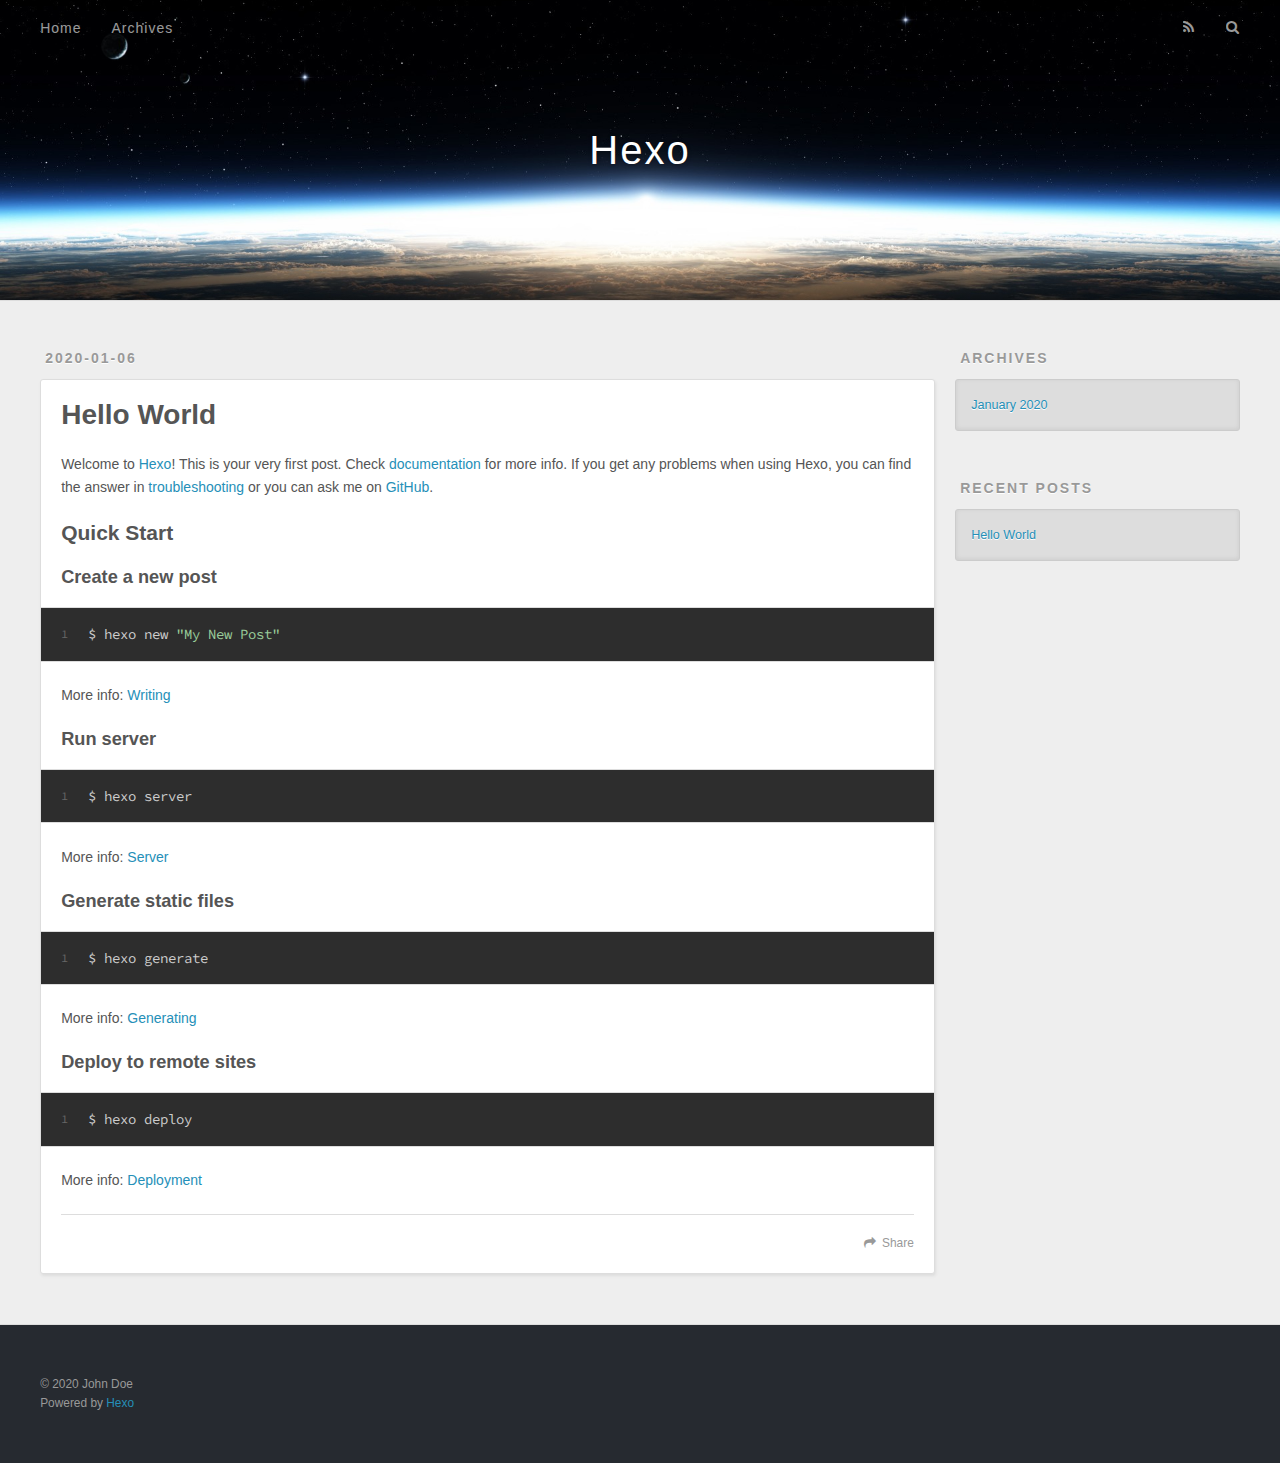
<file: index.html>
<!DOCTYPE html>
<html>
<head>
  <meta charset="utf-8">
  

  
  <title>Hexo</title>
  <meta name="viewport" content="width=device-width, initial-scale=1, maximum-scale=1">
  <meta property="og:type" content="website">
<meta property="og:title" content="Hexo">
<meta property="og:url" content="http://yoursite.com/index.html">
<meta property="og:site_name" content="Hexo">
<meta property="og:locale" content="en_US">
<meta property="article:author" content="John Doe">
<meta name="twitter:card" content="summary">
  
    <link rel="alternate" href="/atom.xml" title="Hexo" type="application/atom+xml">
  
  
    <link rel="icon" href="/favicon.png">
  
  
    <link href="//fonts.googleapis.com/css?family=Source+Code+Pro" rel="stylesheet" type="text/css">
  
  
<link rel="stylesheet" href="/css/style.css">

<meta name="generator" content="Hexo 4.2.0"></head>

<body>
  <div id="container">
    <div id="wrap">
      <header id="header">
  <div id="banner"></div>
  <div id="header-outer" class="outer">
    <div id="header-title" class="inner">
      <h1 id="logo-wrap">
        <a href="/" id="logo">Hexo</a>
      </h1>
      
    </div>
    <div id="header-inner" class="inner">
      <nav id="main-nav">
        <a id="main-nav-toggle" class="nav-icon"></a>
        
          <a class="main-nav-link" href="/">Home</a>
        
          <a class="main-nav-link" href="/archives">Archives</a>
        
      </nav>
      <nav id="sub-nav">
        
          <a id="nav-rss-link" class="nav-icon" href="/atom.xml" title="RSS Feed"></a>
        
        <a id="nav-search-btn" class="nav-icon" title="Search"></a>
      </nav>
      <div id="search-form-wrap">
        <form action="//google.com/search" method="get" accept-charset="UTF-8" class="search-form"><input type="search" name="q" class="search-form-input" placeholder="Search"><button type="submit" class="search-form-submit">&#xF002;</button><input type="hidden" name="sitesearch" value="http://yoursite.com"></form>
      </div>
    </div>
  </div>
</header>
      <div class="outer">
        <section id="main">
  
    <article id="post-hello-world" class="article article-type-post" itemscope itemprop="blogPost">
  <div class="article-meta">
    <a href="/2020/01/06/hello-world/" class="article-date">
  <time datetime="2020-01-06T01:32:23.304Z" itemprop="datePublished">2020-01-06</time>
</a>
    
  </div>
  <div class="article-inner">
    
    
      <header class="article-header">
        
  
    <h1 itemprop="name">
      <a class="article-title" href="/2020/01/06/hello-world/">Hello World</a>
    </h1>
  

      </header>
    
    <div class="article-entry" itemprop="articleBody">
      
        <p>Welcome to <a href="https://hexo.io/" target="_blank" rel="noopener">Hexo</a>! This is your very first post. Check <a href="https://hexo.io/docs/" target="_blank" rel="noopener">documentation</a> for more info. If you get any problems when using Hexo, you can find the answer in <a href="https://hexo.io/docs/troubleshooting.html" target="_blank" rel="noopener">troubleshooting</a> or you can ask me on <a href="https://github.com/hexojs/hexo/issues" target="_blank" rel="noopener">GitHub</a>.</p>
<h2 id="Quick-Start"><a href="#Quick-Start" class="headerlink" title="Quick Start"></a>Quick Start</h2><h3 id="Create-a-new-post"><a href="#Create-a-new-post" class="headerlink" title="Create a new post"></a>Create a new post</h3><figure class="highlight bash"><table><tr><td class="gutter"><pre><span class="line">1</span><br></pre></td><td class="code"><pre><span class="line">$ hexo new <span class="string">"My New Post"</span></span><br></pre></td></tr></table></figure>

<p>More info: <a href="https://hexo.io/docs/writing.html" target="_blank" rel="noopener">Writing</a></p>
<h3 id="Run-server"><a href="#Run-server" class="headerlink" title="Run server"></a>Run server</h3><figure class="highlight bash"><table><tr><td class="gutter"><pre><span class="line">1</span><br></pre></td><td class="code"><pre><span class="line">$ hexo server</span><br></pre></td></tr></table></figure>

<p>More info: <a href="https://hexo.io/docs/server.html" target="_blank" rel="noopener">Server</a></p>
<h3 id="Generate-static-files"><a href="#Generate-static-files" class="headerlink" title="Generate static files"></a>Generate static files</h3><figure class="highlight bash"><table><tr><td class="gutter"><pre><span class="line">1</span><br></pre></td><td class="code"><pre><span class="line">$ hexo generate</span><br></pre></td></tr></table></figure>

<p>More info: <a href="https://hexo.io/docs/generating.html" target="_blank" rel="noopener">Generating</a></p>
<h3 id="Deploy-to-remote-sites"><a href="#Deploy-to-remote-sites" class="headerlink" title="Deploy to remote sites"></a>Deploy to remote sites</h3><figure class="highlight bash"><table><tr><td class="gutter"><pre><span class="line">1</span><br></pre></td><td class="code"><pre><span class="line">$ hexo deploy</span><br></pre></td></tr></table></figure>

<p>More info: <a href="https://hexo.io/docs/one-command-deployment.html" target="_blank" rel="noopener">Deployment</a></p>

      
    </div>
    <footer class="article-footer">
      <a data-url="http://yoursite.com/2020/01/06/hello-world/" data-id="ck51tcyux00008ps6fb0d70dn" class="article-share-link">Share</a>
      
      
    </footer>
  </div>
  
</article>


  


</section>
        
          <aside id="sidebar">
  
    

  
    

  
    
  
    
  <div class="widget-wrap">
    <h3 class="widget-title">Archives</h3>
    <div class="widget">
      <ul class="archive-list"><li class="archive-list-item"><a class="archive-list-link" href="/archives/2020/01/">January 2020</a></li></ul>
    </div>
  </div>


  
    
  <div class="widget-wrap">
    <h3 class="widget-title">Recent Posts</h3>
    <div class="widget">
      <ul>
        
          <li>
            <a href="/2020/01/06/hello-world/">Hello World</a>
          </li>
        
      </ul>
    </div>
  </div>

  
</aside>
        
      </div>
      <footer id="footer">
  
  <div class="outer">
    <div id="footer-info" class="inner">
      &copy; 2020 John Doe<br>
      Powered by <a href="http://hexo.io/" target="_blank">Hexo</a>
    </div>
  </div>
</footer>
    </div>
    <nav id="mobile-nav">
  
    <a href="/" class="mobile-nav-link">Home</a>
  
    <a href="/archives" class="mobile-nav-link">Archives</a>
  
</nav>
    

<script src="//ajax.googleapis.com/ajax/libs/jquery/2.0.3/jquery.min.js"></script>


  
<link rel="stylesheet" href="/fancybox/jquery.fancybox.css">

  
<script src="/fancybox/jquery.fancybox.pack.js"></script>




<script src="/js/script.js"></script>




  </div>
</body>
</html>
</file>
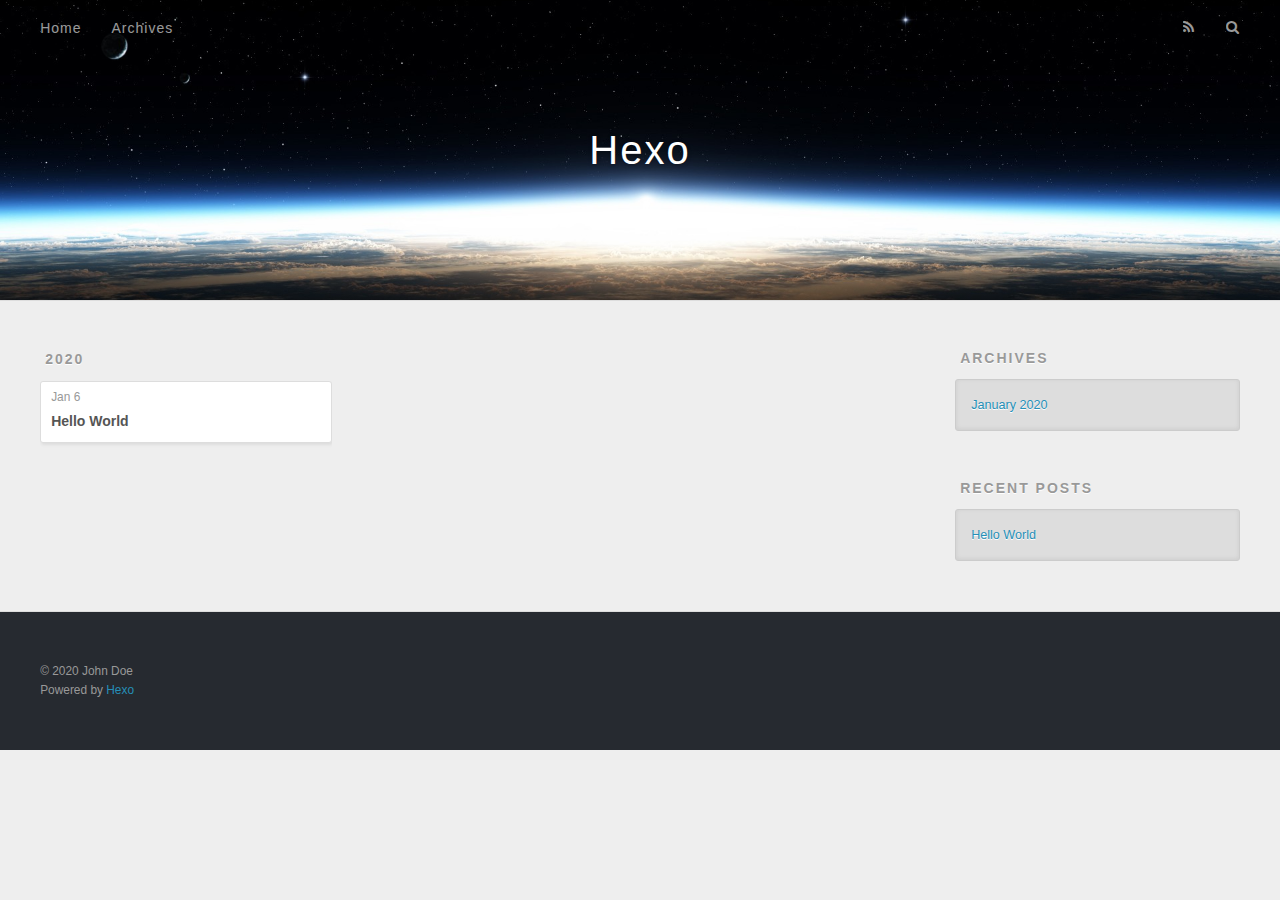
<file: archives/index.html>
<!DOCTYPE html>
<html>
<head>
  <meta charset="utf-8">
  

  
  <title>Archives | Hexo</title>
  <meta name="viewport" content="width=device-width, initial-scale=1, maximum-scale=1">
  <meta property="og:type" content="website">
<meta property="og:title" content="Hexo">
<meta property="og:url" content="http://yoursite.com/archives/index.html">
<meta property="og:site_name" content="Hexo">
<meta property="og:locale" content="en_US">
<meta property="article:author" content="John Doe">
<meta name="twitter:card" content="summary">
  
    <link rel="alternate" href="/atom.xml" title="Hexo" type="application/atom+xml">
  
  
    <link rel="icon" href="/favicon.png">
  
  
    <link href="//fonts.googleapis.com/css?family=Source+Code+Pro" rel="stylesheet" type="text/css">
  
  
<link rel="stylesheet" href="/css/style.css">

<meta name="generator" content="Hexo 4.2.0"></head>

<body>
  <div id="container">
    <div id="wrap">
      <header id="header">
  <div id="banner"></div>
  <div id="header-outer" class="outer">
    <div id="header-title" class="inner">
      <h1 id="logo-wrap">
        <a href="/" id="logo">Hexo</a>
      </h1>
      
    </div>
    <div id="header-inner" class="inner">
      <nav id="main-nav">
        <a id="main-nav-toggle" class="nav-icon"></a>
        
          <a class="main-nav-link" href="/">Home</a>
        
          <a class="main-nav-link" href="/archives">Archives</a>
        
      </nav>
      <nav id="sub-nav">
        
          <a id="nav-rss-link" class="nav-icon" href="/atom.xml" title="RSS Feed"></a>
        
        <a id="nav-search-btn" class="nav-icon" title="Search"></a>
      </nav>
      <div id="search-form-wrap">
        <form action="//google.com/search" method="get" accept-charset="UTF-8" class="search-form"><input type="search" name="q" class="search-form-input" placeholder="Search"><button type="submit" class="search-form-submit">&#xF002;</button><input type="hidden" name="sitesearch" value="http://yoursite.com"></form>
      </div>
    </div>
  </div>
</header>
      <div class="outer">
        <section id="main">
  
  
    
    
      
      
      <section class="archives-wrap">
        <div class="archive-year-wrap">
          <a href="/archives/2020" class="archive-year">2020</a>
        </div>
        <div class="archives">
    
    <article class="archive-article archive-type-post">
  <div class="archive-article-inner">
    <header class="archive-article-header">
      <a href="/2020/01/06/hello-world/" class="archive-article-date">
  <time datetime="2020-01-06T01:32:23.304Z" itemprop="datePublished">Jan 6</time>
</a>
      
  
    <h1 itemprop="name">
      <a class="archive-article-title" href="/2020/01/06/hello-world/">Hello World</a>
    </h1>
  

    </header>
  </div>
</article>
  
  
    </div></section>
  


</section>
        
          <aside id="sidebar">
  
    

  
    

  
    
  
    
  <div class="widget-wrap">
    <h3 class="widget-title">Archives</h3>
    <div class="widget">
      <ul class="archive-list"><li class="archive-list-item"><a class="archive-list-link" href="/archives/2020/01/">January 2020</a></li></ul>
    </div>
  </div>


  
    
  <div class="widget-wrap">
    <h3 class="widget-title">Recent Posts</h3>
    <div class="widget">
      <ul>
        
          <li>
            <a href="/2020/01/06/hello-world/">Hello World</a>
          </li>
        
      </ul>
    </div>
  </div>

  
</aside>
        
      </div>
      <footer id="footer">
  
  <div class="outer">
    <div id="footer-info" class="inner">
      &copy; 2020 John Doe<br>
      Powered by <a href="http://hexo.io/" target="_blank">Hexo</a>
    </div>
  </div>
</footer>
    </div>
    <nav id="mobile-nav">
  
    <a href="/" class="mobile-nav-link">Home</a>
  
    <a href="/archives" class="mobile-nav-link">Archives</a>
  
</nav>
    

<script src="//ajax.googleapis.com/ajax/libs/jquery/2.0.3/jquery.min.js"></script>


  
<link rel="stylesheet" href="/fancybox/jquery.fancybox.css">

  
<script src="/fancybox/jquery.fancybox.pack.js"></script>




<script src="/js/script.js"></script>




  </div>
</body>
</html>
</file>
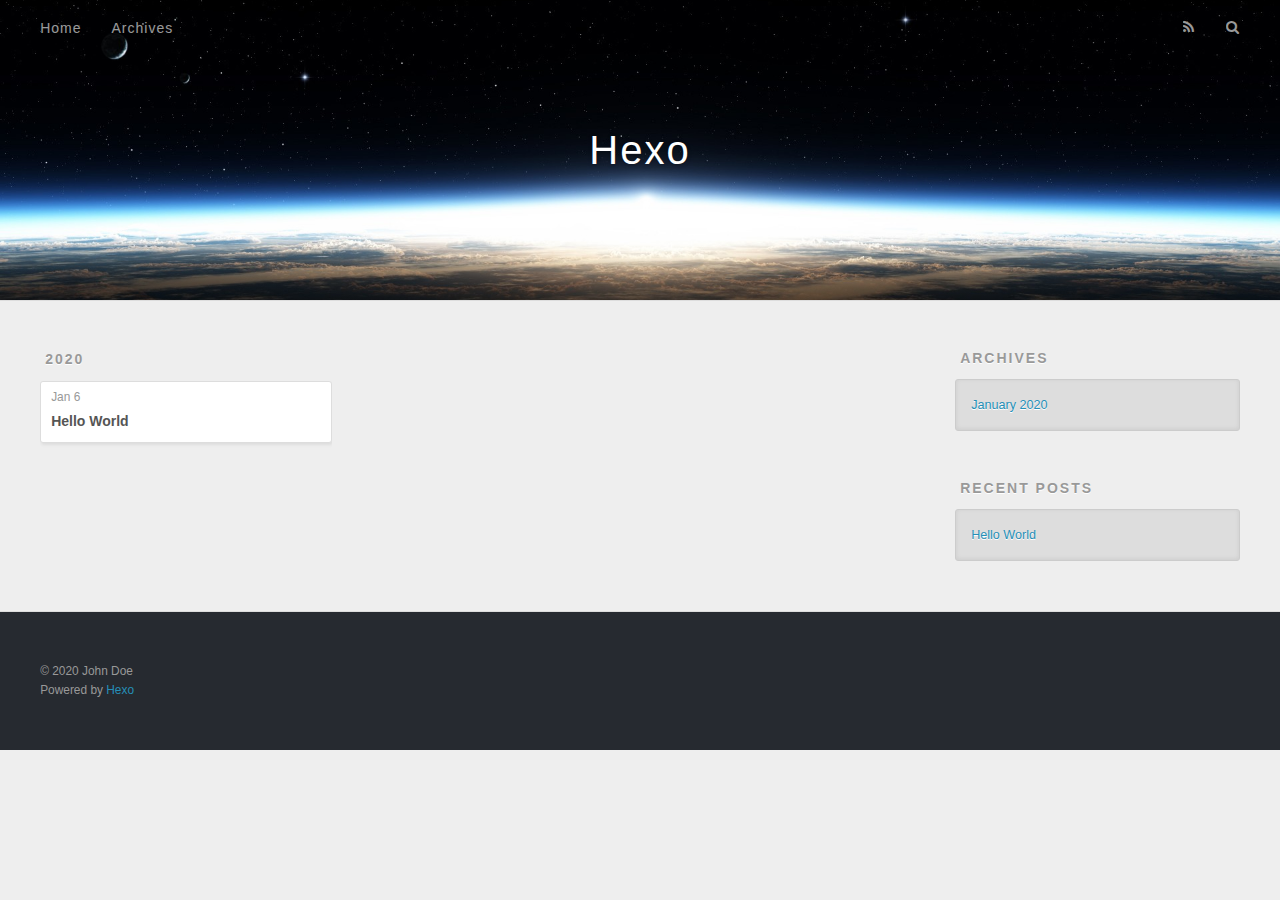
<file: archives/2020/index.html>
<!DOCTYPE html>
<html>
<head>
  <meta charset="utf-8">
  

  
  <title>Archives: 2020 | Hexo</title>
  <meta name="viewport" content="width=device-width, initial-scale=1, maximum-scale=1">
  <meta property="og:type" content="website">
<meta property="og:title" content="Hexo">
<meta property="og:url" content="http://yoursite.com/archives/2020/index.html">
<meta property="og:site_name" content="Hexo">
<meta property="og:locale" content="en_US">
<meta property="article:author" content="John Doe">
<meta name="twitter:card" content="summary">
  
    <link rel="alternate" href="/atom.xml" title="Hexo" type="application/atom+xml">
  
  
    <link rel="icon" href="/favicon.png">
  
  
    <link href="//fonts.googleapis.com/css?family=Source+Code+Pro" rel="stylesheet" type="text/css">
  
  
<link rel="stylesheet" href="/css/style.css">

<meta name="generator" content="Hexo 4.2.0"></head>

<body>
  <div id="container">
    <div id="wrap">
      <header id="header">
  <div id="banner"></div>
  <div id="header-outer" class="outer">
    <div id="header-title" class="inner">
      <h1 id="logo-wrap">
        <a href="/" id="logo">Hexo</a>
      </h1>
      
    </div>
    <div id="header-inner" class="inner">
      <nav id="main-nav">
        <a id="main-nav-toggle" class="nav-icon"></a>
        
          <a class="main-nav-link" href="/">Home</a>
        
          <a class="main-nav-link" href="/archives">Archives</a>
        
      </nav>
      <nav id="sub-nav">
        
          <a id="nav-rss-link" class="nav-icon" href="/atom.xml" title="RSS Feed"></a>
        
        <a id="nav-search-btn" class="nav-icon" title="Search"></a>
      </nav>
      <div id="search-form-wrap">
        <form action="//google.com/search" method="get" accept-charset="UTF-8" class="search-form"><input type="search" name="q" class="search-form-input" placeholder="Search"><button type="submit" class="search-form-submit">&#xF002;</button><input type="hidden" name="sitesearch" value="http://yoursite.com"></form>
      </div>
    </div>
  </div>
</header>
      <div class="outer">
        <section id="main">
  
  
    
    
      
      
      <section class="archives-wrap">
        <div class="archive-year-wrap">
          <a href="/archives/2020" class="archive-year">2020</a>
        </div>
        <div class="archives">
    
    <article class="archive-article archive-type-post">
  <div class="archive-article-inner">
    <header class="archive-article-header">
      <a href="/2020/01/06/hello-world/" class="archive-article-date">
  <time datetime="2020-01-06T01:32:23.304Z" itemprop="datePublished">Jan 6</time>
</a>
      
  
    <h1 itemprop="name">
      <a class="archive-article-title" href="/2020/01/06/hello-world/">Hello World</a>
    </h1>
  

    </header>
  </div>
</article>
  
  
    </div></section>
  


</section>
        
          <aside id="sidebar">
  
    

  
    

  
    
  
    
  <div class="widget-wrap">
    <h3 class="widget-title">Archives</h3>
    <div class="widget">
      <ul class="archive-list"><li class="archive-list-item"><a class="archive-list-link" href="/archives/2020/01/">January 2020</a></li></ul>
    </div>
  </div>


  
    
  <div class="widget-wrap">
    <h3 class="widget-title">Recent Posts</h3>
    <div class="widget">
      <ul>
        
          <li>
            <a href="/2020/01/06/hello-world/">Hello World</a>
          </li>
        
      </ul>
    </div>
  </div>

  
</aside>
        
      </div>
      <footer id="footer">
  
  <div class="outer">
    <div id="footer-info" class="inner">
      &copy; 2020 John Doe<br>
      Powered by <a href="http://hexo.io/" target="_blank">Hexo</a>
    </div>
  </div>
</footer>
    </div>
    <nav id="mobile-nav">
  
    <a href="/" class="mobile-nav-link">Home</a>
  
    <a href="/archives" class="mobile-nav-link">Archives</a>
  
</nav>
    

<script src="//ajax.googleapis.com/ajax/libs/jquery/2.0.3/jquery.min.js"></script>


  
<link rel="stylesheet" href="/fancybox/jquery.fancybox.css">

  
<script src="/fancybox/jquery.fancybox.pack.js"></script>




<script src="/js/script.js"></script>




  </div>
</body>
</html>
</file>
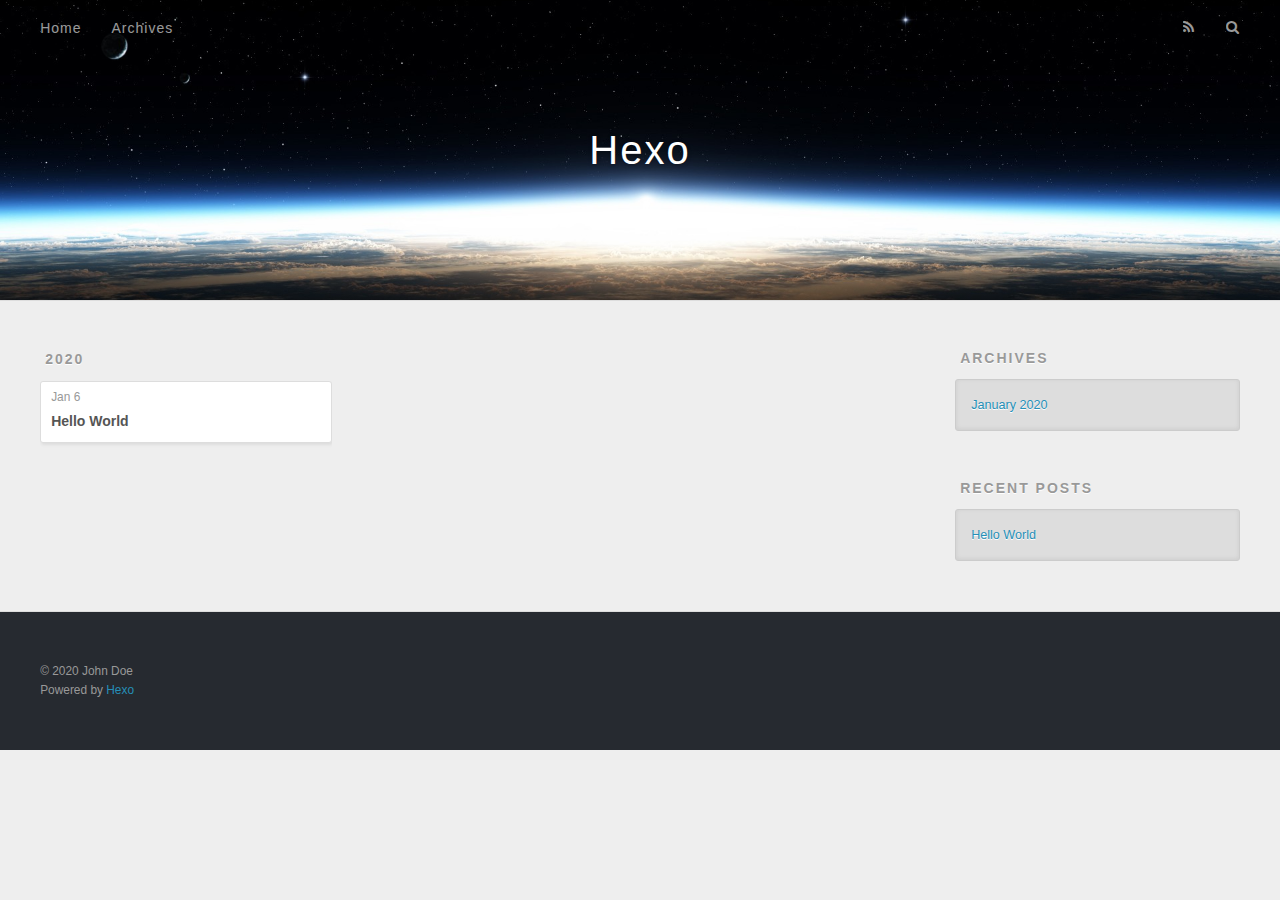
<file: archives/2020/01/index.html>
<!DOCTYPE html>
<html>
<head>
  <meta charset="utf-8">
  

  
  <title>Archives: 2020/1 | Hexo</title>
  <meta name="viewport" content="width=device-width, initial-scale=1, maximum-scale=1">
  <meta property="og:type" content="website">
<meta property="og:title" content="Hexo">
<meta property="og:url" content="http://yoursite.com/archives/2020/01/index.html">
<meta property="og:site_name" content="Hexo">
<meta property="og:locale" content="en_US">
<meta property="article:author" content="John Doe">
<meta name="twitter:card" content="summary">
  
    <link rel="alternate" href="/atom.xml" title="Hexo" type="application/atom+xml">
  
  
    <link rel="icon" href="/favicon.png">
  
  
    <link href="//fonts.googleapis.com/css?family=Source+Code+Pro" rel="stylesheet" type="text/css">
  
  
<link rel="stylesheet" href="/css/style.css">

<meta name="generator" content="Hexo 4.2.0"></head>

<body>
  <div id="container">
    <div id="wrap">
      <header id="header">
  <div id="banner"></div>
  <div id="header-outer" class="outer">
    <div id="header-title" class="inner">
      <h1 id="logo-wrap">
        <a href="/" id="logo">Hexo</a>
      </h1>
      
    </div>
    <div id="header-inner" class="inner">
      <nav id="main-nav">
        <a id="main-nav-toggle" class="nav-icon"></a>
        
          <a class="main-nav-link" href="/">Home</a>
        
          <a class="main-nav-link" href="/archives">Archives</a>
        
      </nav>
      <nav id="sub-nav">
        
          <a id="nav-rss-link" class="nav-icon" href="/atom.xml" title="RSS Feed"></a>
        
        <a id="nav-search-btn" class="nav-icon" title="Search"></a>
      </nav>
      <div id="search-form-wrap">
        <form action="//google.com/search" method="get" accept-charset="UTF-8" class="search-form"><input type="search" name="q" class="search-form-input" placeholder="Search"><button type="submit" class="search-form-submit">&#xF002;</button><input type="hidden" name="sitesearch" value="http://yoursite.com"></form>
      </div>
    </div>
  </div>
</header>
      <div class="outer">
        <section id="main">
  
  
    
    
      
      
      <section class="archives-wrap">
        <div class="archive-year-wrap">
          <a href="/archives/2020" class="archive-year">2020</a>
        </div>
        <div class="archives">
    
    <article class="archive-article archive-type-post">
  <div class="archive-article-inner">
    <header class="archive-article-header">
      <a href="/2020/01/06/hello-world/" class="archive-article-date">
  <time datetime="2020-01-06T01:32:23.304Z" itemprop="datePublished">Jan 6</time>
</a>
      
  
    <h1 itemprop="name">
      <a class="archive-article-title" href="/2020/01/06/hello-world/">Hello World</a>
    </h1>
  

    </header>
  </div>
</article>
  
  
    </div></section>
  


</section>
        
          <aside id="sidebar">
  
    

  
    

  
    
  
    
  <div class="widget-wrap">
    <h3 class="widget-title">Archives</h3>
    <div class="widget">
      <ul class="archive-list"><li class="archive-list-item"><a class="archive-list-link" href="/archives/2020/01/">January 2020</a></li></ul>
    </div>
  </div>


  
    
  <div class="widget-wrap">
    <h3 class="widget-title">Recent Posts</h3>
    <div class="widget">
      <ul>
        
          <li>
            <a href="/2020/01/06/hello-world/">Hello World</a>
          </li>
        
      </ul>
    </div>
  </div>

  
</aside>
        
      </div>
      <footer id="footer">
  
  <div class="outer">
    <div id="footer-info" class="inner">
      &copy; 2020 John Doe<br>
      Powered by <a href="http://hexo.io/" target="_blank">Hexo</a>
    </div>
  </div>
</footer>
    </div>
    <nav id="mobile-nav">
  
    <a href="/" class="mobile-nav-link">Home</a>
  
    <a href="/archives" class="mobile-nav-link">Archives</a>
  
</nav>
    

<script src="//ajax.googleapis.com/ajax/libs/jquery/2.0.3/jquery.min.js"></script>


  
<link rel="stylesheet" href="/fancybox/jquery.fancybox.css">

  
<script src="/fancybox/jquery.fancybox.pack.js"></script>




<script src="/js/script.js"></script>




  </div>
</body>
</html>
</file>
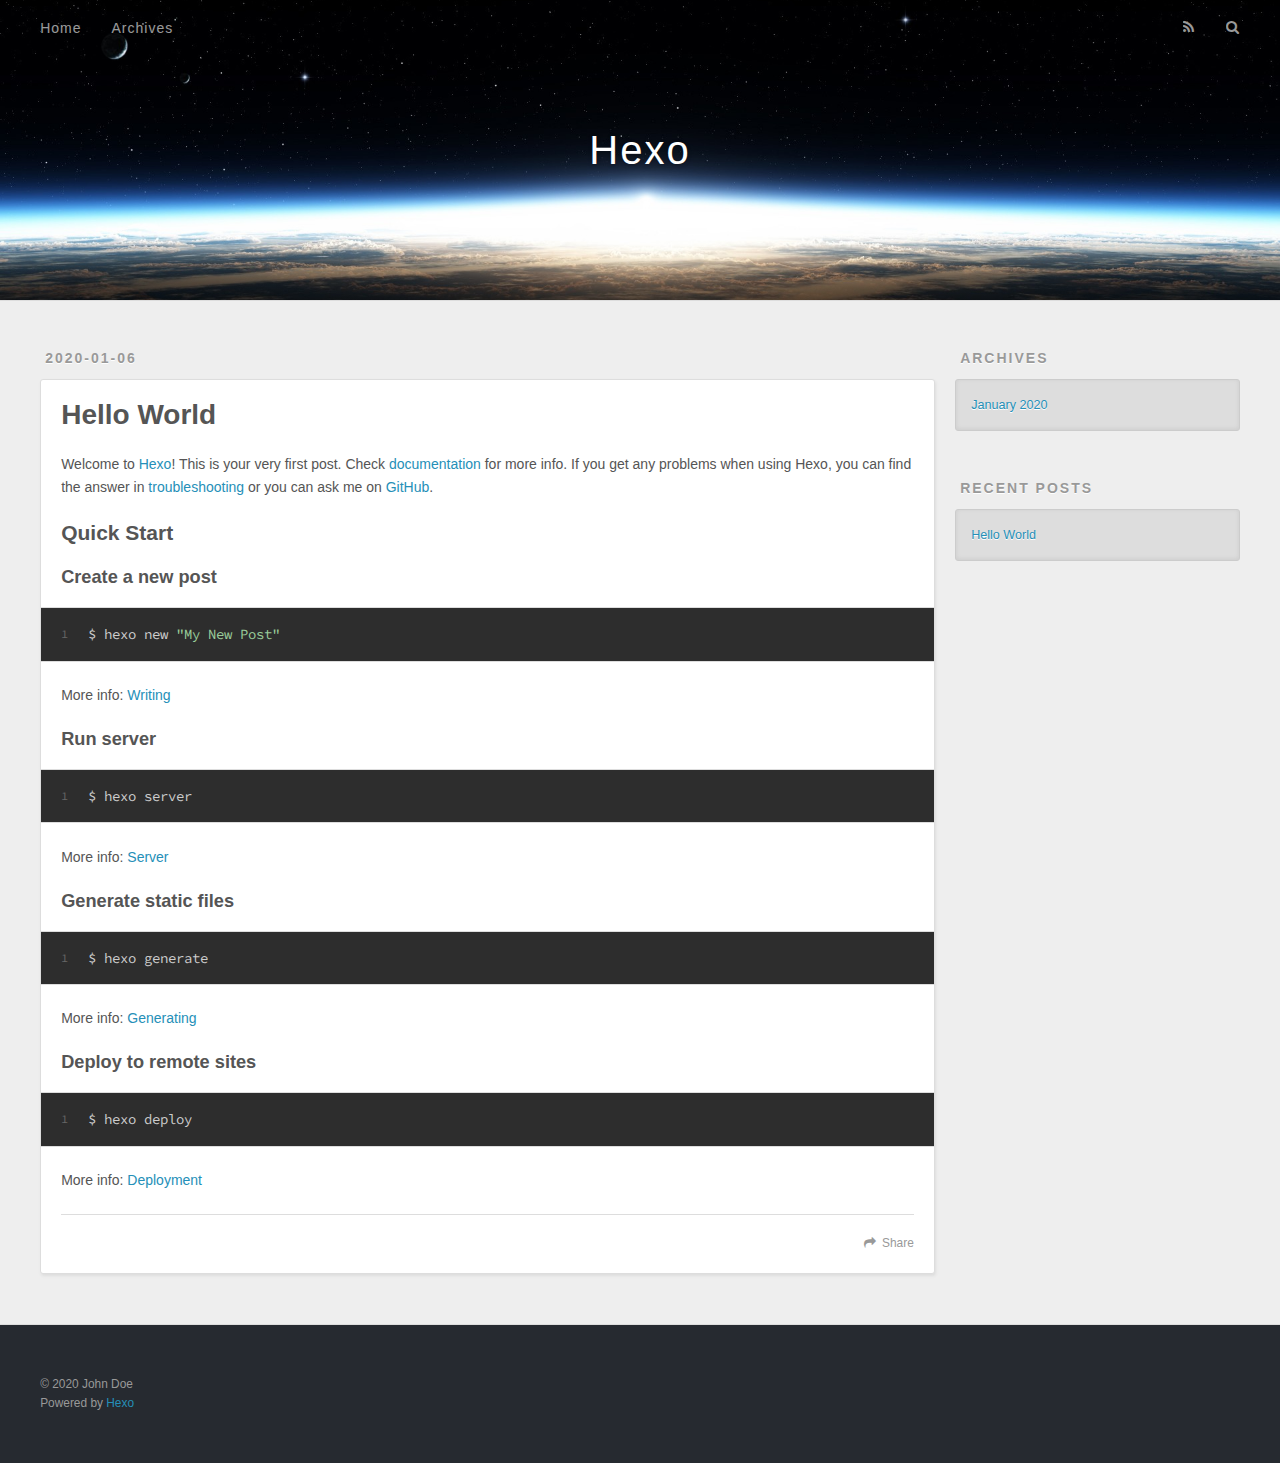
<file: 2020/01/06/hello-world/index.html>
<!DOCTYPE html>
<html>
<head>
  <meta charset="utf-8">
  

  
  <title>Hello World | Hexo</title>
  <meta name="viewport" content="width=device-width, initial-scale=1, maximum-scale=1">
  <meta name="description" content="Welcome to Hexo! This is your very first post. Check documentation for more info. If you get any problems when using Hexo, you can find the answer in troubleshooting or you can ask me on GitHub. Quick">
<meta property="og:type" content="article">
<meta property="og:title" content="Hello World">
<meta property="og:url" content="http://yoursite.com/2020/01/06/hello-world/index.html">
<meta property="og:site_name" content="Hexo">
<meta property="og:description" content="Welcome to Hexo! This is your very first post. Check documentation for more info. If you get any problems when using Hexo, you can find the answer in troubleshooting or you can ask me on GitHub. Quick">
<meta property="og:locale" content="en_US">
<meta property="article:published_time" content="2020-01-06T01:32:23.304Z">
<meta property="article:modified_time" content="2020-01-06T01:32:23.304Z">
<meta property="article:author" content="John Doe">
<meta name="twitter:card" content="summary">
  
    <link rel="alternate" href="/atom.xml" title="Hexo" type="application/atom+xml">
  
  
    <link rel="icon" href="/favicon.png">
  
  
    <link href="//fonts.googleapis.com/css?family=Source+Code+Pro" rel="stylesheet" type="text/css">
  
  
<link rel="stylesheet" href="/css/style.css">

<meta name="generator" content="Hexo 4.2.0"></head>

<body>
  <div id="container">
    <div id="wrap">
      <header id="header">
  <div id="banner"></div>
  <div id="header-outer" class="outer">
    <div id="header-title" class="inner">
      <h1 id="logo-wrap">
        <a href="/" id="logo">Hexo</a>
      </h1>
      
    </div>
    <div id="header-inner" class="inner">
      <nav id="main-nav">
        <a id="main-nav-toggle" class="nav-icon"></a>
        
          <a class="main-nav-link" href="/">Home</a>
        
          <a class="main-nav-link" href="/archives">Archives</a>
        
      </nav>
      <nav id="sub-nav">
        
          <a id="nav-rss-link" class="nav-icon" href="/atom.xml" title="RSS Feed"></a>
        
        <a id="nav-search-btn" class="nav-icon" title="Search"></a>
      </nav>
      <div id="search-form-wrap">
        <form action="//google.com/search" method="get" accept-charset="UTF-8" class="search-form"><input type="search" name="q" class="search-form-input" placeholder="Search"><button type="submit" class="search-form-submit">&#xF002;</button><input type="hidden" name="sitesearch" value="http://yoursite.com"></form>
      </div>
    </div>
  </div>
</header>
      <div class="outer">
        <section id="main"><article id="post-hello-world" class="article article-type-post" itemscope itemprop="blogPost">
  <div class="article-meta">
    <a href="/2020/01/06/hello-world/" class="article-date">
  <time datetime="2020-01-06T01:32:23.304Z" itemprop="datePublished">2020-01-06</time>
</a>
    
  </div>
  <div class="article-inner">
    
    
      <header class="article-header">
        
  
    <h1 class="article-title" itemprop="name">
      Hello World
    </h1>
  

      </header>
    
    <div class="article-entry" itemprop="articleBody">
      
        <p>Welcome to <a href="https://hexo.io/" target="_blank" rel="noopener">Hexo</a>! This is your very first post. Check <a href="https://hexo.io/docs/" target="_blank" rel="noopener">documentation</a> for more info. If you get any problems when using Hexo, you can find the answer in <a href="https://hexo.io/docs/troubleshooting.html" target="_blank" rel="noopener">troubleshooting</a> or you can ask me on <a href="https://github.com/hexojs/hexo/issues" target="_blank" rel="noopener">GitHub</a>.</p>
<h2 id="Quick-Start"><a href="#Quick-Start" class="headerlink" title="Quick Start"></a>Quick Start</h2><h3 id="Create-a-new-post"><a href="#Create-a-new-post" class="headerlink" title="Create a new post"></a>Create a new post</h3><figure class="highlight bash"><table><tr><td class="gutter"><pre><span class="line">1</span><br></pre></td><td class="code"><pre><span class="line">$ hexo new <span class="string">"My New Post"</span></span><br></pre></td></tr></table></figure>

<p>More info: <a href="https://hexo.io/docs/writing.html" target="_blank" rel="noopener">Writing</a></p>
<h3 id="Run-server"><a href="#Run-server" class="headerlink" title="Run server"></a>Run server</h3><figure class="highlight bash"><table><tr><td class="gutter"><pre><span class="line">1</span><br></pre></td><td class="code"><pre><span class="line">$ hexo server</span><br></pre></td></tr></table></figure>

<p>More info: <a href="https://hexo.io/docs/server.html" target="_blank" rel="noopener">Server</a></p>
<h3 id="Generate-static-files"><a href="#Generate-static-files" class="headerlink" title="Generate static files"></a>Generate static files</h3><figure class="highlight bash"><table><tr><td class="gutter"><pre><span class="line">1</span><br></pre></td><td class="code"><pre><span class="line">$ hexo generate</span><br></pre></td></tr></table></figure>

<p>More info: <a href="https://hexo.io/docs/generating.html" target="_blank" rel="noopener">Generating</a></p>
<h3 id="Deploy-to-remote-sites"><a href="#Deploy-to-remote-sites" class="headerlink" title="Deploy to remote sites"></a>Deploy to remote sites</h3><figure class="highlight bash"><table><tr><td class="gutter"><pre><span class="line">1</span><br></pre></td><td class="code"><pre><span class="line">$ hexo deploy</span><br></pre></td></tr></table></figure>

<p>More info: <a href="https://hexo.io/docs/one-command-deployment.html" target="_blank" rel="noopener">Deployment</a></p>

      
    </div>
    <footer class="article-footer">
      <a data-url="http://yoursite.com/2020/01/06/hello-world/" data-id="ck51tcyux00008ps6fb0d70dn" class="article-share-link">Share</a>
      
      
    </footer>
  </div>
  
    
  
</article>

</section>
        
          <aside id="sidebar">
  
    

  
    

  
    
  
    
  <div class="widget-wrap">
    <h3 class="widget-title">Archives</h3>
    <div class="widget">
      <ul class="archive-list"><li class="archive-list-item"><a class="archive-list-link" href="/archives/2020/01/">January 2020</a></li></ul>
    </div>
  </div>


  
    
  <div class="widget-wrap">
    <h3 class="widget-title">Recent Posts</h3>
    <div class="widget">
      <ul>
        
          <li>
            <a href="/2020/01/06/hello-world/">Hello World</a>
          </li>
        
      </ul>
    </div>
  </div>

  
</aside>
        
      </div>
      <footer id="footer">
  
  <div class="outer">
    <div id="footer-info" class="inner">
      &copy; 2020 John Doe<br>
      Powered by <a href="http://hexo.io/" target="_blank">Hexo</a>
    </div>
  </div>
</footer>
    </div>
    <nav id="mobile-nav">
  
    <a href="/" class="mobile-nav-link">Home</a>
  
    <a href="/archives" class="mobile-nav-link">Archives</a>
  
</nav>
    

<script src="//ajax.googleapis.com/ajax/libs/jquery/2.0.3/jquery.min.js"></script>


  
<link rel="stylesheet" href="/fancybox/jquery.fancybox.css">

  
<script src="/fancybox/jquery.fancybox.pack.js"></script>




<script src="/js/script.js"></script>




  </div>
</body>
</html>
</file>
<file: css/style.css>
body {
  width: 100%;
}
body:before,
body:after {
  content: "";
  display: table;
}
body:after {
  clear: both;
}
html,
body,
div,
span,
applet,
object,
iframe,
h1,
h2,
h3,
h4,
h5,
h6,
p,
blockquote,
pre,
a,
abbr,
acronym,
address,
big,
cite,
code,
del,
dfn,
em,
img,
ins,
kbd,
q,
s,
samp,
small,
strike,
strong,
sub,
sup,
tt,
var,
dl,
dt,
dd,
ol,
ul,
li,
fieldset,
form,
label,
legend,
table,
caption,
tbody,
tfoot,
thead,
tr,
th,
td {
  margin: 0;
  padding: 0;
  border: 0;
  outline: 0;
  font-weight: inherit;
  font-style: inherit;
  font-family: inherit;
  font-size: 100%;
  vertical-align: baseline;
}
body {
  line-height: 1;
  color: #000;
  background: #fff;
}
ol,
ul {
  list-style: none;
}
table {
  border-collapse: separate;
  border-spacing: 0;
  vertical-align: middle;
}
caption,
th,
td {
  text-align: left;
  font-weight: normal;
  vertical-align: middle;
}
a img {
  border: none;
}
input,
button {
  margin: 0;
  padding: 0;
}
input::-moz-focus-inner,
button::-moz-focus-inner {
  border: 0;
  padding: 0;
}
@font-face {
  font-family: FontAwesome;
  font-style: normal;
  font-weight: normal;
  src: url("fonts/fontawesome-webfont.eot?v=#4.0.3");
  src: url("fonts/fontawesome-webfont.eot?#iefix&v=#4.0.3") format("embedded-opentype"), url("fonts/fontawesome-webfont.woff?v=#4.0.3") format("woff"), url("fonts/fontawesome-webfont.ttf?v=#4.0.3") format("truetype"), url("fonts/fontawesome-webfont.svg#fontawesomeregular?v=#4.0.3") format("svg");
}
html,
body,
#container {
  height: 100%;
}
body {
  background: #eee;
  font: 14px -apple-system, BlinkMacSystemFont, "Segoe UI", "Roboto", "Oxygen", "Ubuntu", "Cantarell", "Fira Sans", "Droid Sans", "Helvetica Neue", sans-serif;
  -webkit-text-size-adjust: 100%;
}
.outer {
  max-width: 1220px;
  margin: 0 auto;
  padding: 0 20px;
}
.outer:before,
.outer:after {
  content: "";
  display: table;
}
.outer:after {
  clear: both;
}
.inner {
  display: inline;
  float: left;
  width: 98.33333333333333%;
  margin: 0 0.833333333333333%;
}
.left,
.alignleft {
  float: left;
}
.right,
.alignright {
  float: right;
}
.clear {
  clear: both;
}
#container {
  position: relative;
}
.mobile-nav-on {
  overflow: hidden;
}
#wrap {
  height: 100%;
  width: 100%;
  position: absolute;
  top: 0;
  left: 0;
  -webkit-transition: 0.2s ease-out;
  -moz-transition: 0.2s ease-out;
  -ms-transition: 0.2s ease-out;
  transition: 0.2s ease-out;
  z-index: 1;
  background: #eee;
}
.mobile-nav-on #wrap {
  left: 280px;
}
@media screen and (min-width: 768px) {
  #main {
    display: inline;
    float: left;
    width: 73.33333333333333%;
    margin: 0 0.833333333333333%;
  }
}
.article-date,
.article-category-link,
.archive-year,
.widget-title {
  text-decoration: none;
  text-transform: uppercase;
  letter-spacing: 2px;
  color: #999;
  margin-bottom: 1em;
  margin-left: 5px;
  line-height: 1em;
  text-shadow: 0 1px #fff;
  font-weight: bold;
}
.article-inner,
.archive-article-inner {
  background: #fff;
  -webkit-box-shadow: 1px 2px 3px #ddd;
  box-shadow: 1px 2px 3px #ddd;
  border: 1px solid #ddd;
  border-radius: 3px;
}
.article-entry h1,
.widget h1 {
  font-size: 2em;
}
.article-entry h2,
.widget h2 {
  font-size: 1.5em;
}
.article-entry h3,
.widget h3 {
  font-size: 1.3em;
}
.article-entry h4,
.widget h4 {
  font-size: 1.2em;
}
.article-entry h5,
.widget h5 {
  font-size: 1em;
}
.article-entry h6,
.widget h6 {
  font-size: 1em;
  color: #999;
}
.article-entry hr,
.widget hr {
  border: 1px dashed #ddd;
}
.article-entry strong,
.widget strong {
  font-weight: bold;
}
.article-entry em,
.widget em,
.article-entry cite,
.widget cite {
  font-style: italic;
}
.article-entry sup,
.widget sup,
.article-entry sub,
.widget sub {
  font-size: 0.75em;
  line-height: 0;
  position: relative;
  vertical-align: baseline;
}
.article-entry sup,
.widget sup {
  top: -0.5em;
}
.article-entry sub,
.widget sub {
  bottom: -0.2em;
}
.article-entry small,
.widget small {
  font-size: 0.85em;
}
.article-entry acronym,
.widget acronym,
.article-entry abbr,
.widget abbr {
  border-bottom: 1px dotted;
}
.article-entry ul,
.widget ul,
.article-entry ol,
.widget ol,
.article-entry dl,
.widget dl {
  margin: 0 20px;
  line-height: 1.6em;
}
.article-entry ul ul,
.widget ul ul,
.article-entry ol ul,
.widget ol ul,
.article-entry ul ol,
.widget ul ol,
.article-entry ol ol,
.widget ol ol {
  margin-top: 0;
  margin-bottom: 0;
}
.article-entry ul,
.widget ul {
  list-style: disc;
}
.article-entry ol,
.widget ol {
  list-style: decimal;
}
.article-entry dt,
.widget dt {
  font-weight: bold;
}
#header {
  height: 300px;
  position: relative;
  border-bottom: 1px solid #ddd;
}
#header:before,
#header:after {
  content: "";
  position: absolute;
  left: 0;
  right: 0;
  height: 40px;
}
#header:before {
  top: 0;
  background: -webkit-linear-gradient(rgba(0,0,0,0.2), transparent);
  background: -moz-linear-gradient(rgba(0,0,0,0.2), transparent);
  background: -ms-linear-gradient(rgba(0,0,0,0.2), transparent);
  background: linear-gradient(rgba(0,0,0,0.2), transparent);
}
#header:after {
  bottom: 0;
  background: -webkit-linear-gradient(transparent, rgba(0,0,0,0.2));
  background: -moz-linear-gradient(transparent, rgba(0,0,0,0.2));
  background: -ms-linear-gradient(transparent, rgba(0,0,0,0.2));
  background: linear-gradient(transparent, rgba(0,0,0,0.2));
}
#header-outer {
  height: 100%;
  position: relative;
}
#header-inner {
  position: relative;
  overflow: hidden;
}
#banner {
  position: absolute;
  top: 0;
  left: 0;
  width: 100%;
  height: 100%;
  background: url("images/banner.jpg") center #000;
  -webkit-background-size: cover;
  -moz-background-size: cover;
  background-size: cover;
  z-index: -1;
}
#header-title {
  text-align: center;
  height: 40px;
  position: absolute;
  top: 50%;
  left: 0;
  margin-top: -20px;
}
#logo,
#subtitle {
  text-decoration: none;
  color: #fff;
  font-weight: 300;
  text-shadow: 0 1px 4px rgba(0,0,0,0.3);
}
#logo {
  font-size: 40px;
  line-height: 40px;
  letter-spacing: 2px;
}
#subtitle {
  font-size: 16px;
  line-height: 16px;
  letter-spacing: 1px;
}
#subtitle-wrap {
  margin-top: 16px;
}
#main-nav {
  float: left;
  margin-left: -15px;
}
.nav-icon,
.main-nav-link {
  float: left;
  color: #fff;
  opacity: 0.6;
  text-decoration: none;
  text-shadow: 0 1px rgba(0,0,0,0.2);
  -webkit-transition: opacity 0.2s;
  -moz-transition: opacity 0.2s;
  -ms-transition: opacity 0.2s;
  transition: opacity 0.2s;
  display: block;
  padding: 20px 15px;
}
.nav-icon:hover,
.main-nav-link:hover {
  opacity: 1;
}
.nav-icon {
  font-family: FontAwesome;
  text-align: center;
  font-size: 14px;
  width: 14px;
  height: 14px;
  padding: 20px 15px;
  position: relative;
  cursor: pointer;
}
.main-nav-link {
  font-weight: 300;
  letter-spacing: 1px;
}
@media screen and (max-width: 479px) {
  .main-nav-link {
    display: none;
  }
}
#main-nav-toggle {
  display: none;
}
#main-nav-toggle:before {
  content: "\f0c9";
}
@media screen and (max-width: 479px) {
  #main-nav-toggle {
    display: block;
  }
}
#sub-nav {
  float: right;
  margin-right: -15px;
}
#nav-rss-link:before {
  content: "\f09e";
}
#nav-search-btn:before {
  content: "\f002";
}
#search-form-wrap {
  position: absolute;
  top: 15px;
  width: 150px;
  height: 30px;
  right: -150px;
  opacity: 0;
  -webkit-transition: 0.2s ease-out;
  -moz-transition: 0.2s ease-out;
  -ms-transition: 0.2s ease-out;
  transition: 0.2s ease-out;
}
#search-form-wrap.on {
  opacity: 1;
  right: 0;
}
@media screen and (max-width: 479px) {
  #search-form-wrap {
    width: 100%;
    right: -100%;
  }
}
.search-form {
  position: absolute;
  top: 0;
  left: 0;
  right: 0;
  background: #fff;
  padding: 5px 15px;
  border-radius: 15px;
  -webkit-box-shadow: 0 0 10px rgba(0,0,0,0.3);
  box-shadow: 0 0 10px rgba(0,0,0,0.3);
}
.search-form-input {
  border: none;
  background: none;
  color: #555;
  width: 100%;
  font: 13px -apple-system, BlinkMacSystemFont, "Segoe UI", "Roboto", "Oxygen", "Ubuntu", "Cantarell", "Fira Sans", "Droid Sans", "Helvetica Neue", sans-serif;
  outline: none;
}
.search-form-input::-webkit-search-results-decoration,
.search-form-input::-webkit-search-cancel-button {
  -webkit-appearance: none;
}
.search-form-submit {
  position: absolute;
  top: 50%;
  right: 10px;
  margin-top: -7px;
  font: 13px FontAwesome;
  border: none;
  background: none;
  color: #bbb;
  cursor: pointer;
}
.search-form-submit:hover,
.search-form-submit:focus {
  color: #777;
}
.article {
  margin: 50px 0;
}
.article-inner {
  overflow: hidden;
}
.article-meta:before,
.article-meta:after {
  content: "";
  display: table;
}
.article-meta:after {
  clear: both;
}
.article-date {
  float: left;
}
.article-category {
  float: left;
  line-height: 1em;
  color: #ccc;
  text-shadow: 0 1px #fff;
  margin-left: 8px;
}
.article-category:before {
  content: "\2022";
}
.article-category-link {
  margin: 0 12px 1em;
}
.article-header {
  padding: 20px 20px 0;
}
.article-title {
  text-decoration: none;
  font-size: 2em;
  font-weight: bold;
  color: #555;
  line-height: 1.1em;
  -webkit-transition: color 0.2s;
  -moz-transition: color 0.2s;
  -ms-transition: color 0.2s;
  transition: color 0.2s;
}
a.article-title:hover {
  color: #258fb8;
}
.article-entry {
  color: #555;
  padding: 0 20px;
}
.article-entry:before,
.article-entry:after {
  content: "";
  display: table;
}
.article-entry:after {
  clear: both;
}
.article-entry p,
.article-entry table {
  line-height: 1.6em;
  margin: 1.6em 0;
}
.article-entry h1,
.article-entry h2,
.article-entry h3,
.article-entry h4,
.article-entry h5,
.article-entry h6 {
  font-weight: bold;
}
.article-entry h1,
.article-entry h2,
.article-entry h3,
.article-entry h4,
.article-entry h5,
.article-entry h6 {
  line-height: 1.1em;
  margin: 1.1em 0;
}
.article-entry a {
  color: #258fb8;
  text-decoration: none;
}
.article-entry a:hover {
  text-decoration: underline;
}
.article-entry ul,
.article-entry ol,
.article-entry dl {
  margin-top: 1.6em;
  margin-bottom: 1.6em;
}
.article-entry img,
.article-entry video {
  max-width: 100%;
  height: auto;
  display: block;
  margin: auto;
}
.article-entry iframe {
  border: none;
}
.article-entry table {
  width: 100%;
  border-collapse: collapse;
  border-spacing: 0;
}
.article-entry th {
  font-weight: bold;
  border-bottom: 3px solid #ddd;
  padding-bottom: 0.5em;
}
.article-entry td {
  border-bottom: 1px solid #ddd;
  padding: 10px 0;
}
.article-entry blockquote {
  font-family: Georgia, "Times New Roman", serif;
  font-size: 1.4em;
  margin: 1.6em 20px;
  text-align: center;
}
.article-entry blockquote footer {
  font-size: 14px;
  margin: 1.6em 0;
  font-family: -apple-system, BlinkMacSystemFont, "Segoe UI", "Roboto", "Oxygen", "Ubuntu", "Cantarell", "Fira Sans", "Droid Sans", "Helvetica Neue", sans-serif;
}
.article-entry blockquote footer cite:before {
  content: "—";
  padding: 0 0.5em;
}
.article-entry .pullquote {
  text-align: left;
  width: 45%;
  margin: 0;
}
.article-entry .pullquote.left {
  margin-left: 0.5em;
  margin-right: 1em;
}
.article-entry .pullquote.right {
  margin-right: 0.5em;
  margin-left: 1em;
}
.article-entry .caption {
  color: #999;
  display: block;
  font-size: 0.9em;
  margin-top: 0.5em;
  position: relative;
  text-align: center;
}
.article-entry .video-container {
  position: relative;
  padding-top: 56.25%;
  height: 0;
  overflow: hidden;
}
.article-entry .video-container iframe,
.article-entry .video-container object,
.article-entry .video-container embed {
  position: absolute;
  top: 0;
  left: 0;
  width: 100%;
  height: 100%;
  margin-top: 0;
}
.article-more-link a {
  display: inline-block;
  line-height: 1em;
  padding: 6px 15px;
  border-radius: 15px;
  background: #eee;
  color: #999;
  text-shadow: 0 1px #fff;
  text-decoration: none;
}
.article-more-link a:hover {
  background: #258fb8;
  color: #fff;
  text-decoration: none;
  text-shadow: 0 1px #1e7293;
}
.article-footer {
  font-size: 0.85em;
  line-height: 1.6em;
  border-top: 1px solid #ddd;
  padding-top: 1.6em;
  margin: 0 20px 20px;
}
.article-footer:before,
.article-footer:after {
  content: "";
  display: table;
}
.article-footer:after {
  clear: both;
}
.article-footer a {
  color: #999;
  text-decoration: none;
}
.article-footer a:hover {
  color: #555;
}
.article-tag-list-item {
  float: left;
  margin-right: 10px;
}
.article-tag-list-link:before {
  content: "#";
}
.article-comment-link {
  float: right;
}
.article-comment-link:before {
  content: "\f075";
  font-family: FontAwesome;
  padding-right: 8px;
}
.article-share-link {
  cursor: pointer;
  float: right;
  margin-left: 20px;
}
.article-share-link:before {
  content: "\f064";
  font-family: FontAwesome;
  padding-right: 6px;
}
#article-nav {
  position: relative;
}
#article-nav:before,
#article-nav:after {
  content: "";
  display: table;
}
#article-nav:after {
  clear: both;
}
@media screen and (min-width: 768px) {
  #article-nav {
    margin: 50px 0;
  }
  #article-nav:before {
    width: 8px;
    height: 8px;
    position: absolute;
    top: 50%;
    left: 50%;
    margin-top: -4px;
    margin-left: -4px;
    content: "";
    border-radius: 50%;
    background: #ddd;
    -webkit-box-shadow: 0 1px 2px #fff;
    box-shadow: 0 1px 2px #fff;
  }
}
.article-nav-link-wrap {
  text-decoration: none;
  text-shadow: 0 1px #fff;
  color: #999;
  -webkit-box-sizing: border-box;
  -moz-box-sizing: border-box;
  box-sizing: border-box;
  margin-top: 50px;
  text-align: center;
  display: block;
}
.article-nav-link-wrap:hover {
  color: #555;
}
@media screen and (min-width: 768px) {
  .article-nav-link-wrap {
    width: 50%;
    margin-top: 0;
  }
}
@media screen and (min-width: 768px) {
  #article-nav-newer {
    float: left;
    text-align: right;
    padding-right: 20px;
  }
}
@media screen and (min-width: 768px) {
  #article-nav-older {
    float: right;
    text-align: left;
    padding-left: 20px;
  }
}
.article-nav-caption {
  text-transform: uppercase;
  letter-spacing: 2px;
  color: #ddd;
  line-height: 1em;
  font-weight: bold;
}
#article-nav-newer .article-nav-caption {
  margin-right: -2px;
}
.article-nav-title {
  font-size: 0.85em;
  line-height: 1.6em;
  margin-top: 0.5em;
}
.article-share-box {
  position: absolute;
  display: none;
  background: #fff;
  -webkit-box-shadow: 1px 2px 10px rgba(0,0,0,0.2);
  box-shadow: 1px 2px 10px rgba(0,0,0,0.2);
  border-radius: 3px;
  margin-left: -145px;
  overflow: hidden;
  z-index: 1;
}
.article-share-box.on {
  display: block;
}
.article-share-input {
  width: 100%;
  background: none;
  -webkit-box-sizing: border-box;
  -moz-box-sizing: border-box;
  box-sizing: border-box;
  font: 14px -apple-system, BlinkMacSystemFont, "Segoe UI", "Roboto", "Oxygen", "Ubuntu", "Cantarell", "Fira Sans", "Droid Sans", "Helvetica Neue", sans-serif;
  padding: 0 15px;
  color: #555;
  outline: none;
  border: 1px solid #ddd;
  border-radius: 3px 3px 0 0;
  height: 36px;
  line-height: 36px;
}
.article-share-links {
  background: #eee;
}
.article-share-links:before,
.article-share-links:after {
  content: "";
  display: table;
}
.article-share-links:after {
  clear: both;
}
.article-share-twitter,
.article-share-facebook,
.article-share-pinterest,
.article-share-google {
  width: 50px;
  height: 36px;
  display: block;
  float: left;
  position: relative;
  color: #999;
  text-shadow: 0 1px #fff;
}
.article-share-twitter:before,
.article-share-facebook:before,
.article-share-pinterest:before,
.article-share-google:before {
  font-size: 20px;
  font-family: FontAwesome;
  width: 20px;
  height: 20px;
  position: absolute;
  top: 50%;
  left: 50%;
  margin-top: -10px;
  margin-left: -10px;
  text-align: center;
}
.article-share-twitter:hover,
.article-share-facebook:hover,
.article-share-pinterest:hover,
.article-share-google:hover {
  color: #fff;
}
.article-share-twitter:before {
  content: "\f099";
}
.article-share-twitter:hover {
  background: #00aced;
  text-shadow: 0 1px #008abe;
}
.article-share-facebook:before {
  content: "\f09a";
}
.article-share-facebook:hover {
  background: #3b5998;
  text-shadow: 0 1px #2f477a;
}
.article-share-pinterest:before {
  content: "\f0d2";
}
.article-share-pinterest:hover {
  background: #cb2027;
  text-shadow: 0 1px #a21a1f;
}
.article-share-google:before {
  content: "\f0d5";
}
.article-share-google:hover {
  background: #dd4b39;
  text-shadow: 0 1px #be3221;
}
.article-gallery {
  background: #000;
  position: relative;
}
.article-gallery-photos {
  position: relative;
  overflow: hidden;
}
.article-gallery-img {
  display: none;
  max-width: 100%;
}
.article-gallery-img:first-child {
  display: block;
}
.article-gallery-img.loaded {
  position: absolute;
  display: block;
}
.article-gallery-img img {
  display: block;
  max-width: 100%;
  margin: 0 auto;
}
#comments {
  background: #fff;
  -webkit-box-shadow: 1px 2px 3px #ddd;
  box-shadow: 1px 2px 3px #ddd;
  padding: 20px;
  border: 1px solid #ddd;
  border-radius: 3px;
  margin: 50px 0;
}
#comments a {
  color: #258fb8;
}
.archives-wrap {
  margin: 50px 0;
}
.archives:before,
.archives:after {
  content: "";
  display: table;
}
.archives:after {
  clear: both;
}
.archive-year-wrap {
  margin-bottom: 1em;
}
.archives {
  -webkit-column-gap: 10px;
  -moz-column-gap: 10px;
  column-gap: 10px;
}
@media screen and (min-width: 480px) and (max-width: 767px) {
  .archives {
    -webkit-column-count: 2;
    -moz-column-count: 2;
    column-count: 2;
  }
}
@media screen and (min-width: 768px) {
  .archives {
    -webkit-column-count: 3;
    -moz-column-count: 3;
    column-count: 3;
  }
}
.archive-article {
  -webkit-column-break-inside: avoid;
  page-break-inside: avoid;
  overflow: hidden;
  break-inside: avoid-column;
}
.archive-article-inner {
  padding: 10px;
  margin-bottom: 15px;
}
.archive-article-title {
  text-decoration: none;
  font-weight: bold;
  color: #555;
  -webkit-transition: color 0.2s;
  -moz-transition: color 0.2s;
  -ms-transition: color 0.2s;
  transition: color 0.2s;
  line-height: 1.6em;
}
.archive-article-title:hover {
  color: #258fb8;
}
.archive-article-footer {
  margin-top: 1em;
}
.archive-article-date {
  color: #999;
  text-decoration: none;
  font-size: 0.85em;
  line-height: 1em;
  margin-bottom: 0.5em;
  display: block;
}
#page-nav {
  margin: 50px auto;
  background: #fff;
  -webkit-box-shadow: 1px 2px 3px #ddd;
  box-shadow: 1px 2px 3px #ddd;
  border: 1px solid #ddd;
  border-radius: 3px;
  text-align: center;
  color: #999;
  overflow: hidden;
}
#page-nav:before,
#page-nav:after {
  content: "";
  display: table;
}
#page-nav:after {
  clear: both;
}
#page-nav a,
#page-nav span {
  padding: 10px 20px;
  line-height: 1;
  height: 2ex;
}
#page-nav a {
  color: #999;
  text-decoration: none;
}
#page-nav a:hover {
  background: #999;
  color: #fff;
}
#page-nav .prev {
  float: left;
}
#page-nav .next {
  float: right;
}
#page-nav .page-number {
  display: inline-block;
}
@media screen and (max-width: 479px) {
  #page-nav .page-number {
    display: none;
  }
}
#page-nav .current {
  color: #555;
  font-weight: bold;
}
#page-nav .space {
  color: #ddd;
}
#footer {
  background: #262a30;
  padding: 50px 0;
  border-top: 1px solid #ddd;
  color: #999;
}
#footer a {
  color: #258fb8;
  text-decoration: none;
}
#footer a:hover {
  text-decoration: underline;
}
#footer-info {
  line-height: 1.6em;
  font-size: 0.85em;
}
.article-entry pre,
.article-entry .highlight {
  background: #2d2d2d;
  margin: 0 -20px;
  padding: 15px 20px;
  border-style: solid;
  border-color: #ddd;
  border-width: 1px 0;
  overflow: auto;
  color: #ccc;
  line-height: 22.400000000000002px;
}
.article-entry .highlight .gutter pre,
.article-entry .gist .gist-file .gist-data .line-numbers {
  color: #666;
  font-size: 0.85em;
}
.article-entry pre,
.article-entry code {
  font-family: "Source Code Pro", Consolas, Monaco, Menlo, Consolas, monospace;
}
.article-entry code {
  background: #eee;
  text-shadow: 0 1px #fff;
  padding: 0 0.3em;
}
.article-entry pre code {
  background: none;
  text-shadow: none;
  padding: 0;
}
.article-entry .highlight pre {
  border: none;
  margin: 0;
  padding: 0;
}
.article-entry .highlight table {
  margin: 0;
  width: auto;
}
.article-entry .highlight td {
  border: none;
  padding: 0;
}
.article-entry .highlight figcaption {
  font-size: 0.85em;
  color: #999;
  line-height: 1em;
  margin-bottom: 1em;
}
.article-entry .highlight figcaption:before,
.article-entry .highlight figcaption:after {
  content: "";
  display: table;
}
.article-entry .highlight figcaption:after {
  clear: both;
}
.article-entry .highlight figcaption a {
  float: right;
}
.article-entry .highlight .gutter pre {
  text-align: right;
  padding-right: 20px;
}
.article-entry .highlight .line {
  height: 22.400000000000002px;
}
.article-entry .highlight .line.marked {
  background: #515151;
}
.article-entry .gist {
  margin: 0 -20px;
  border-style: solid;
  border-color: #ddd;
  border-width: 1px 0;
  background: #2d2d2d;
  padding: 15px 20px 15px 0;
}
.article-entry .gist .gist-file {
  border: none;
  font-family: "Source Code Pro", Consolas, Monaco, Menlo, Consolas, monospace;
  margin: 0;
}
.article-entry .gist .gist-file .gist-data {
  background: none;
  border: none;
}
.article-entry .gist .gist-file .gist-data .line-numbers {
  background: none;
  border: none;
  padding: 0 20px 0 0;
}
.article-entry .gist .gist-file .gist-data .line-data {
  padding: 0 !important;
}
.article-entry .gist .gist-file .highlight {
  margin: 0;
  padding: 0;
  border: none;
}
.article-entry .gist .gist-file .gist-meta {
  background: #2d2d2d;
  color: #999;
  font: 0.85em -apple-system, BlinkMacSystemFont, "Segoe UI", "Roboto", "Oxygen", "Ubuntu", "Cantarell", "Fira Sans", "Droid Sans", "Helvetica Neue", sans-serif;
  text-shadow: 0 0;
  padding: 0;
  margin-top: 1em;
  margin-left: 20px;
}
.article-entry .gist .gist-file .gist-meta a {
  color: #258fb8;
  font-weight: normal;
}
.article-entry .gist .gist-file .gist-meta a:hover {
  text-decoration: underline;
}
pre .comment,
pre .title {
  color: #999;
}
pre .variable,
pre .attribute,
pre .tag,
pre .regexp,
pre .ruby .constant,
pre .xml .tag .title,
pre .xml .pi,
pre .xml .doctype,
pre .html .doctype,
pre .css .id,
pre .css .class,
pre .css .pseudo {
  color: #f2777a;
}
pre .number,
pre .preprocessor,
pre .built_in,
pre .literal,
pre .params,
pre .constant {
  color: #f99157;
}
pre .class,
pre .ruby .class .title,
pre .css .rules .attribute {
  color: #9c9;
}
pre .string,
pre .value,
pre .inheritance,
pre .header,
pre .ruby .symbol,
pre .xml .cdata {
  color: #9c9;
}
pre .css .hexcolor {
  color: #6cc;
}
pre .function,
pre .python .decorator,
pre .python .title,
pre .ruby .function .title,
pre .ruby .title .keyword,
pre .perl .sub,
pre .javascript .title,
pre .coffeescript .title {
  color: #69c;
}
pre .keyword,
pre .javascript .function {
  color: #c9c;
}
@media screen and (max-width: 479px) {
  #mobile-nav {
    position: absolute;
    top: 0;
    left: 0;
    width: 280px;
    height: 100%;
    background: #191919;
    border-right: 1px solid #fff;
  }
}
@media screen and (max-width: 479px) {
  .mobile-nav-link {
    display: block;
    color: #999;
    text-decoration: none;
    padding: 15px 20px;
    font-weight: bold;
  }
  .mobile-nav-link:hover {
    color: #fff;
  }
}
@media screen and (min-width: 768px) {
  #sidebar {
    display: inline;
    float: left;
    width: 23.333333333333332%;
    margin: 0 0.833333333333333%;
  }
}
.widget-wrap {
  margin: 50px 0;
}
.widget {
  color: #777;
  text-shadow: 0 1px #fff;
  background: #ddd;
  -webkit-box-shadow: 0 -1px 4px #ccc inset;
  box-shadow: 0 -1px 4px #ccc inset;
  border: 1px solid #ccc;
  padding: 15px;
  border-radius: 3px;
}
.widget a {
  color: #258fb8;
  text-decoration: none;
}
.widget a:hover {
  text-decoration: underline;
}
.widget ul ul,
.widget ol ul,
.widget dl ul,
.widget ul ol,
.widget ol ol,
.widget dl ol,
.widget ul dl,
.widget ol dl,
.widget dl dl {
  margin-left: 15px;
  list-style: disc;
}
.widget {
  line-height: 1.6em;
  word-wrap: break-word;
  font-size: 0.9em;
}
.widget ul,
.widget ol {
  list-style: none;
  margin: 0;
}
.widget ul ul,
.widget ol ul,
.widget ul ol,
.widget ol ol {
  margin: 0 20px;
}
.widget ul ul,
.widget ol ul {
  list-style: disc;
}
.widget ul ol,
.widget ol ol {
  list-style: decimal;
}
.category-list-count,
.tag-list-count,
.archive-list-count {
  padding-left: 5px;
  color: #999;
  font-size: 0.85em;
}
.category-list-count:before,
.tag-list-count:before,
.archive-list-count:before {
  content: "(";
}
.category-list-count:after,
.tag-list-count:after,
.archive-list-count:after {
  content: ")";
}
.tagcloud a {
  margin-right: 5px;
  display: inline-block;
}
</file>
